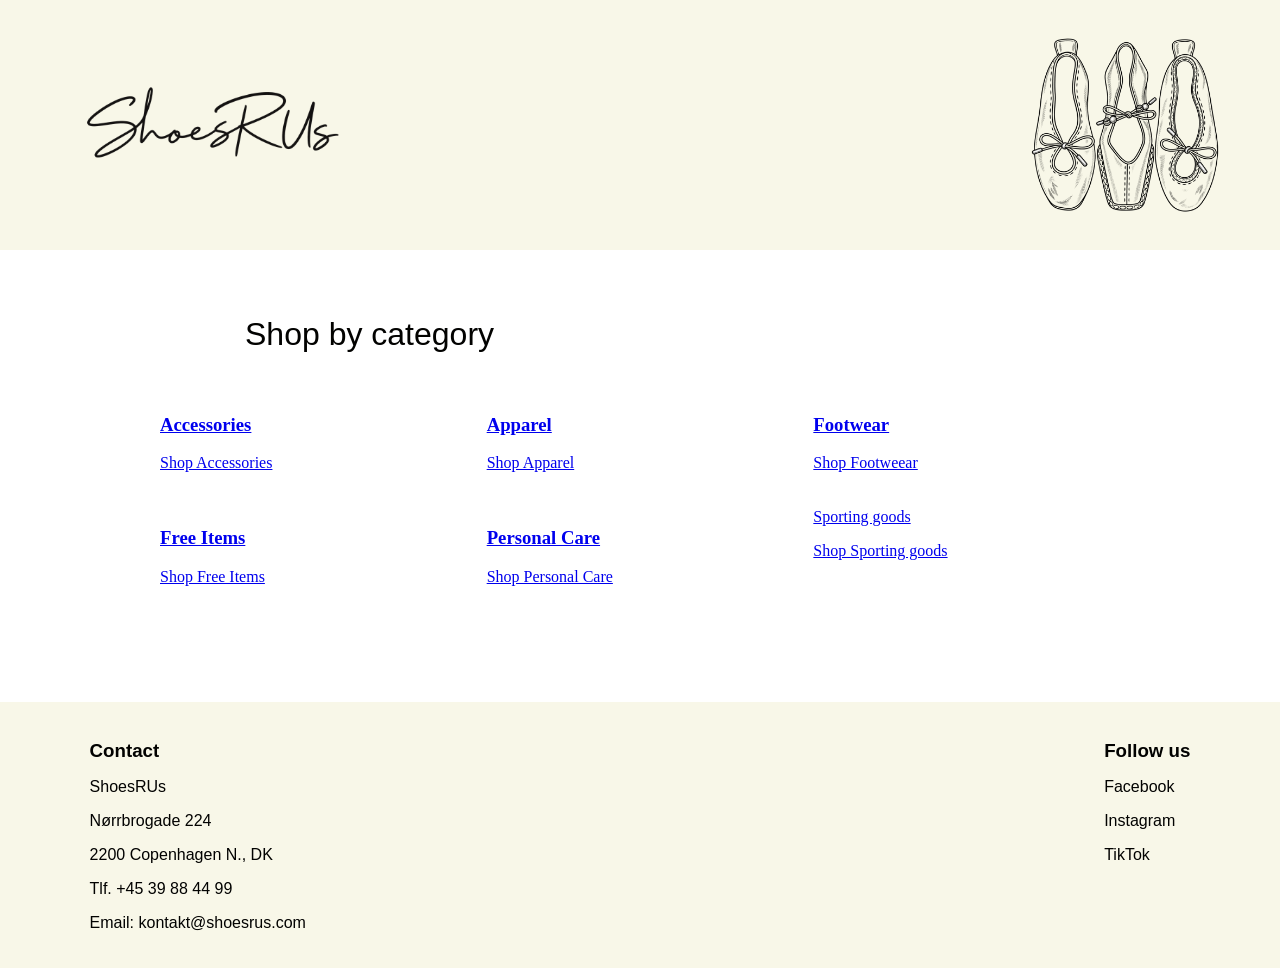
<file: index.html>
<!DOCTYPE html>
<html lang="en">

<head>
    <meta charset="UTF-8">
    <meta name="viewport" content="width=device-width, initial-scale=1.0">
    <link rel="stylesheet" href="general.css">
    <script src="index.js" defer></script>


    <title>Forside</title>


</head>


<body>
    <header>
        <a href="index.html">
            <img src="img/header_logo.png" alt="ShoesRUs" class="logo">
        </a>

        <img src="img/header_sko_logo.webp" alt="" class="header_image">
    </header>

    <main>

        <h1 class="section_title">Shop by category</h1>


        <section class="category_list_container">
            <a class="category" href="productlist.html">
                <div>
                    <h3>Accessories</h3>
                    <p>Shop Accessories</p>
                </div>
            </a>

            <a class="category" href="productlist.html">
                <div>
                    <h3>Apparel</h3>
                    <p>Shop Apparel</p>
                </div>
            </a>

            <a class="category" href="productlist.html">
                <div>
                    <h3>Footwear</h3>
                    <p>Shop Footweear</p>
                </div>
            </a>

            <a class="category" href="productlist.html">
                <div>
                    <h3>Free Items</h3>
                    <p>Shop Free Items</p>
                </div>
            </a>

            <a class="category" href="productlist.html">
                <div>
                    <h3>Personal Care</h3>
                    <p>Shop Personal Care</p>
                </div>
            </a>

            <a class="category" href="productlist.html">
                <div <h3>Sporting goods</h3>
                    <p>Shop Sporting goods</p>
                </div>
            </a>
            <!-- 
            <a href="productlist.html" class="category_box">
                <img src="img/forside_ballerina.webp" alt="Ballerinas">
                <span>Ballerinas</span>
            </a>

            <a href="productlist.html" class="category_box">
                <img src="img/forside_sneaks.webp" alt="Sneakers">
                <span>Sneaks</span>
            </a>

            <a href="productlist.html" class="category_box">
                <img src="img/forside_pumps.webp" alt="Pumps">
                <span>Pumps</span>
            </a>

            <a href="productlist.html" class="category_box">
                <img src="img/forside_loafers.webp" alt="Loafers">
                <span>Loafers</span>
            </a>

            <a href="productlist.html" class="category_box">
                <img src="img/forside_sandals.webp" alt="Sandals">
                <span>Sandals</span>
            </a>

            <a href="productlist.html" class="category_box">
                <img src="img/forside_mules.webp" alt="Mules">
                <span>Mules</span>
            </a> -->

        </section>


    </main>

    <footer>
        <div class="footer_contact">
            <h3>Contact</h3>
            <p>ShoesRUs</p>
            <p>Nørrbrogade 224</p>
            <p>2200 Copenhagen N., DK</p>
            <p>Tlf. +45 39 88 44 99</p>
            <p>Email: kontakt@shoesrus.com</p>
        </div>
        <div class="footer_social">
            <h3>Follow us</h3>
            <p>Facebook</p>
            <p>Instagram</p>
            <p>TikTok</p>
    </footer>


</body>

</html>
</file>
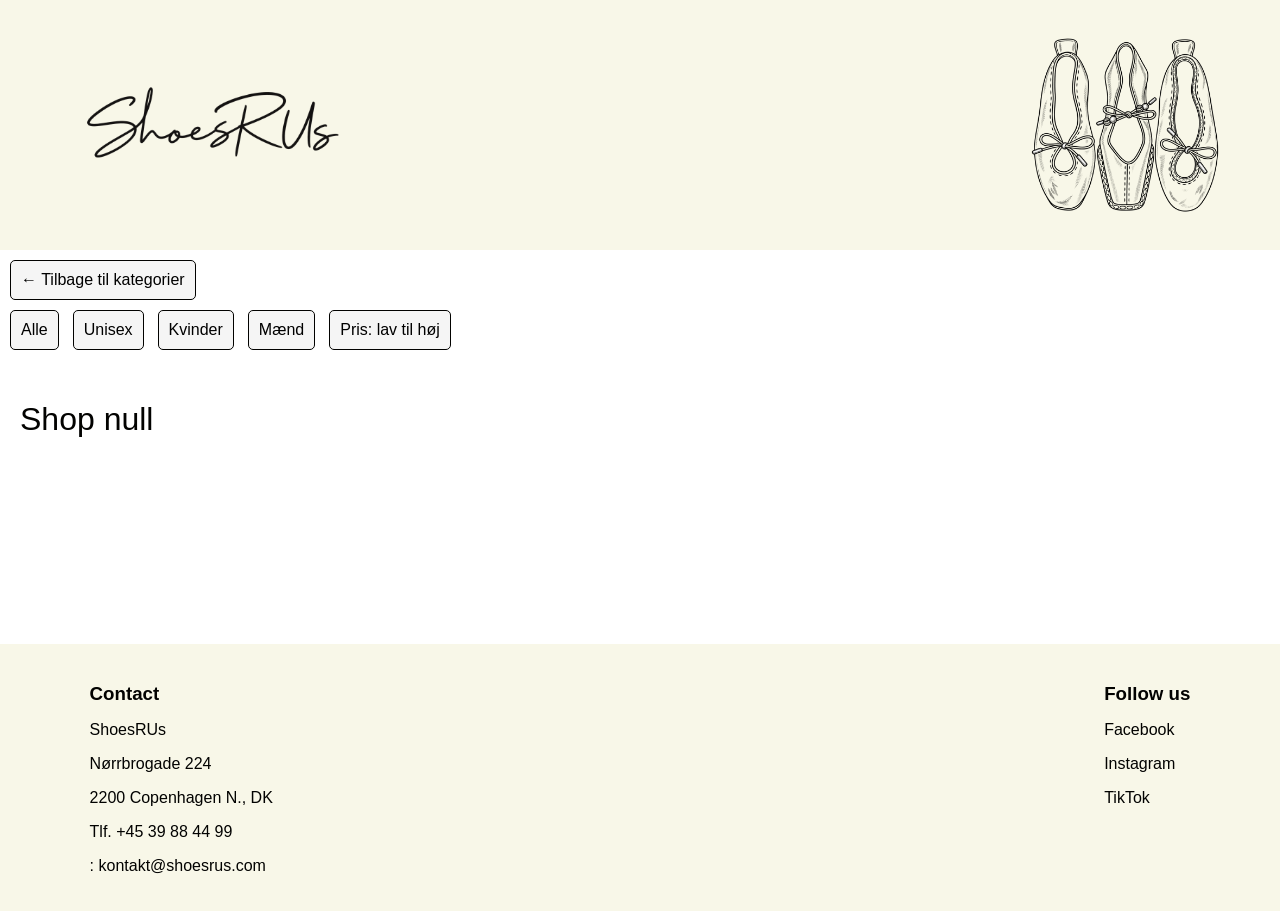
<file: productlist.html>
<!DOCTYPE html>
<html lang="en">

<head>
    <meta charset="UTF-8">
    <meta name="viewport" content="width=device-width, initial-scale=1.0">

    <link rel="stylesheet" href="general.css">
    <link rel="stylesheet" href="productlist.css">
    <script src="productlist.js" defer></script>

    <title>Productlist</title>
</head>


<body>
    <header>
        <a href="index.html">
            <img src="img/header_logo.png" alt="ShoesRUs" class="logo">
        </a>

        <img src="img/header_sko_logo.webp" alt="" class="header_image">
    </header>

    <main>

        <button class="back_button" onclick="history.back()">← Tilbage til kategorier</button>



        <section class="btn_container">
            <button data-filter="All" class="btn">Alle</button>
            <button data-filter="Unisex" class="btn">Unisex</button>
            <button data-filter="Women" class="btn">Kvinder</button>
            <button data-filter="Men" class="btn">Mænd</button>


            <button id="sortPrice" class="btn">Pris: lav til høj</button>
        </section>





        <h1 class="section_title_productlist">Shop our products</h1>
        <div class="product_list_container">

            <!-- Produkt 1 -->

            <!-- <article class="product">
                <img src="img/produktview_sonja.webp" alt="Loafer Sonja">

                <h3>Sonja loafer</h3>
                <p>Loafers</p>
                <div>
                    <p>DKK 1500</p>
                </div>
                <p><a href="product.html">Read More</a></p>
                <p class="soldout_tag">Sold Out</p>
            </article> -->


            <!-- Produkt 2 - RABAT -->
            <!-- <article class="product discount">
                <img src="img/produktview_agnes.webp" alt="Loafer Agnes">

                <h3>Agnes loafer</h3>
                <p>Loafers</p>

                <div>
                    <p>Nu DKK 1200</p>
                    <p>Før DKK 1500</p>
                </div>

                <p><a href="product.html">Read More</a></p>

                <p class="discount_tag">20%</p>
            </article> -->

            <!-- Produkt 3 - UDSOLGT -->
            <!-- <article class="product soldout">

                <img src="img/produktview_ulla.webp" alt="Loafer Ulla">

                <h3>Ulla loafer</h3>
                <p>Loafers</p>
                <div>
                    <p>DKK 1500</p>
                </div>
                <p><a href="product.html">Read More</a></p>
                <p class="soldout_tag">Sold Out</p>

            </article> -->


            <!-- Produkt 4 - RABAT + UDSOLGT -->
            <!-- <article class="product discount soldout">
                <img src="img/produktview_iris.webp" alt="Loafer Iris">

                <h3>Iris loafer</h3>
                <p>Loafers</p>
                <div>
                    <p>Nu DKK 1200</p>
                    <p>Før DKK 1500</p>
                </div>
                <p><a href="product.html">Read More</a></p>
                <p class="soldout_tag">Sold Out</p>
                <p class="discount_tag">20%</p>
            </article> -->

        </div>




    </main>

    <footer>
        <div class="footer_contact">
            <h3>Contact</h3>
            <p>ShoesRUs</p>
            <p>Nørrbrogade 224</p>
            <p>2200 Copenhagen N., DK</p>
            <p>Tlf. +45 39 88 44 99</p>
            <p>: kontakt@shoesrus.com</p>
        </div>
        <div class="footer_social">
            <h3>Follow us</h3>
            <p>Facebook</p>
            <p>Instagram</p>
            <p>TikTok</p>
    </footer>


</body>

</html>
</file>
<file: general.css>
/*** GENERAL STYLING ***/

* {
  box-sizing: border-box;
}

body {
  margin: 0;
  padding: 0;
}

img {
  max-width: 100%;
}

/**** HEADER STYLING DESKTOP ****/
header {
  background-color: #f8f7e8;
  width: 100%;
  height: 250px;

  display: flex;
  align-items: center;
  justify-content: space-between;

  padding: 0;
}

.logo {
  width: 380px;
  height: auto;
  margin-left: 20px;
}

.header_image {
  width: 190px;
  height: auto;
  margin-right: 60px;
}

/* HEADER STYLING MOBILE */
@media (max-width: 700px) {
  header {
    width: 100%;
    height: 130px;
    padding: 0;
  }

  .logo {
    width: 200px;
    margin-left: -5px;
  }

  .header_image {
    width: 90px;
    margin-right: 30px;
  }
}
/**** STYLING AF BODY FORSIDE DESKTOP ****/

h1 {
  font-family: "Josefin Sans", sans-serif;
  font-size: 2rem;
  font-weight: 400;
  color: #020200;
}

.section_title {
  margin-left: 245px;
  padding-top: 45px;
  padding-bottom: 0px;
}

.category_box span {
  font-family: "Josefin Sans", sans-serif;
  font-size: 1.5rem;
}

.category {
  transition: 0.2s;
}

.category_box span:hover {
  background-color: blue;
  color: #020200;
  cursor: pointer;
}

.product_list_container {
  font-family: "Josefin Sans", sans-serif;
  font-size: 1rem;
}

.category_box {
  position: relative;
  background-color: white;
  overflow: hidden;
  border: 1px solid #020200;
  border-radius: 15px;
}

/* .category_box img {
  width: 100%;
  height: 100%;
  aspect-ratio: 5 / 7;
  object-fit: contain;
  display: block;
  border: 1px solid #020200;
} */

.category_box {
  position: relative;
  background-color: gray;
  height: 300px;
  overflow: hidden;
  border: 1px solid #020200;
}

.category_box span {
  position: absolute;
  top: 50%;
  left: 50%;
  transform: translate(-50%, -50%);

  background-color: #f8f7e8;
  padding: 12px 40px;
  border: 1px solid #020200;
  border-radius: 15px;

  font-family: "Josefin Sans", sans-serif;
  font-size: 1.5rem;
  font-weight: 400;
  color: #020200;

  white-space: nowrap;
}

.category_list_container {
  display: grid;
  grid-template-columns: repeat(3, 1fr);
  gap: 20px;

  max-width: 1000px;
  margin: 0 auto;
  padding: 20px;
  padding-bottom: 100px;
}
/* .category_box {
  background-color: gray;
} */

/* .category_box img {
  width: 100%;
  aspect-ratio: 5 / 7;
  object-fit: cover;
  display: block;
} */

/**** STYLING AF BODY MOBILE ****/
@media (max-width: 700px) {
  .category_list_container {
    grid-template-columns: repeat(2, 1fr);
    gap: 10px;
  }

  .section_title {
    text-align: center;
    width: 100%;
    margin-left: 0;
    margin-right: 0;
  }
}

/**** FOOTER ***/

/***** FOOTER STYLING DESKTOP *****/

footer {
  background-color: #f8f7e8;
  width: 100%;
  min-height: 250px;

  display: flex;
  align-items: flex-start;
  justify-content: space-between;

  padding: 20px 7%;
}

.footer_contact,
.footer_social {
  font-family: "Josefin Sans", sans-serif;
  font-size: 1rem;
  font-weight: 400;
  color: #020200;
}

.footer_contact h3,
.footer_social h3 {
  margin-bottom: 10px;
}

/***** FOOTER STYLING MOBILE *****/

@media (max-width: 700px) {
  footer {
    width: 100%;
    min-height: auto;

    display: flex;
    flex-direction: column;
    align-items: flex-start;
    justify-content: flex-start;

    padding: 30px 5%;
    gap: 25px;
  }

  .footer_contact,
  .footer_social {
    width: 100%;
  }
}
</file>
<file: productlist.css>
/***** STYLING AF PRODUKTLISTE DESKTOP *****/
.section_title_productlist {
  margin-left: 20px;
  padding-top: 30px;
  padding-bottom: 20px;
}

.product_list_container {
  display: grid;
  grid-template-columns: repeat(auto-fit, minmax(250px, 1fr));
  grid-template-rows: auto auto 1fr auto 1fr;
  gap: 1rem;
  padding-bottom: 100px;
  padding-inline: 20px;
}

.product {
  display: grid;
  grid-template-rows: subgrid;
  grid-row: span 5;
  position: relative;
  border: 1px solid #020200;
}

.product h3,
.product > p,
.product > div {
  margin-left: 20px;
  margin-right: 20px;
  margin-bottom: 20px;
}

.product a {
  color: #020200;
  font-style: italic;
}
.soldout_tag {
  visibility: hidden;
}

.soldout * {
  opacity: 50%; /**** stjernen betyder at den tager alle soldout i produktet og gør dem 50% gennemsigtige ****/
}

.soldout .soldout_tag {
  opacity: 100%; /**** for at sold out tagget ikke bliver gennemsigtigt ****/
  visibility: visible;
  position: absolute;
  background-color: black;
  color: white;
  padding: 10px;
  top: 0;
  left: 0;
}

.discount_tag {
  font-size: larger;
}

em {
  color: red;
}

.discount .discount_tag {
  visibility: visible;
  position: absolute;

  top: 10px;
  right: 10px;

  width: 80px;
  height: 80px;

  display: flex;
  align-items: center;
  justify-content: center;

  background-color: #e4e68b;
  color: #020200;

  border-radius: 50%;

  font-size: 1.5rem;
}

.btn {
  margin-left: 10px;
  margin-top: 10px;
  background-color: whitesmoke;
  color: black;

  border: 1px solid #020200;
  border-radius: 5px;

  padding: 10px 10px;

  font-family: "Josefin Sans", sans-serif;
  font-size: 1rem;
}

.back_button {
  margin-left: 10px;
  margin-top: 10px;
  background-color: whitesmoke;
  color: black;
  border: 1px solid #020200;

  border-radius: 5px;

  padding: 10px 10px;

  font-family: "Josefin Sans", sans-serif;
  font-size: 1rem;
}

.active_btn {
  margin-left: 10px;
  background-color: blue;
  color: white;

  border: 1px solid #020200;
  border-radius: 5px;

  padding: 10px 10px;

  font-family: "Josefin Sans", sans-serif;
  font-size: 0.8rem;
}

/*** STYLING AF PRODUKTLISTE MOBILE ***/
@media (max-width: 700px) {
  .section_title_productlist {
    margin-left: 20px;
    padding-top: 30px;
    padding-bottom: 20px;
    font-size: 1.5rem;
  }
}
</file>
